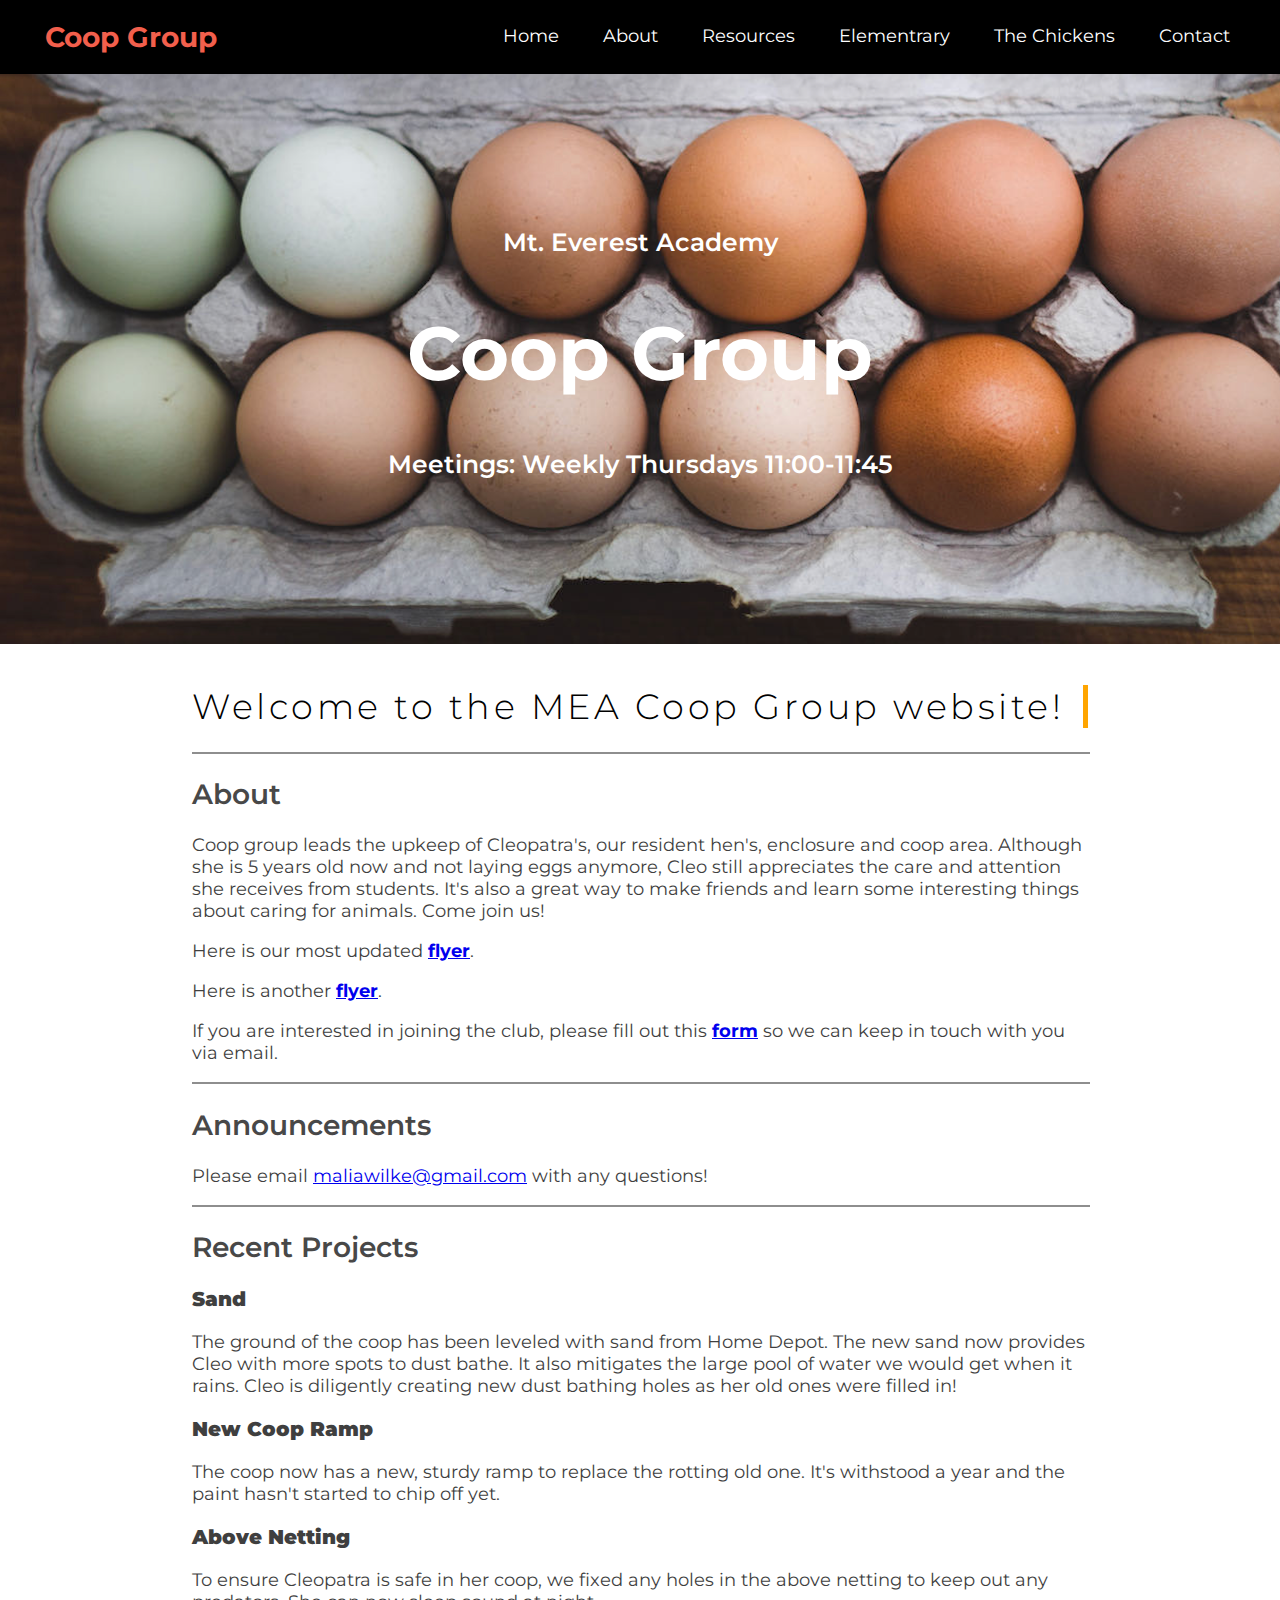
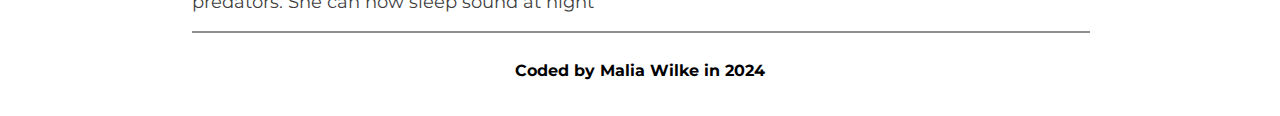
<file: index.html>
<!DOCTYPE html>
<html>

<head>
  <meta charset="utf-8">
  <meta name="viewport" content="width=device-width">
  <title>MEA Coop Group</title>
  <link href="style.css" rel="stylesheet" type="text/css" />
</head>

<body>
  <div class="navigating">
    <a class="logo" href="index.html"><b>Coop Group</b></a>
    <nav>
      <a href="index.html">Home</a>
      <a href="about.html">About</a>
      <a href="resources.html">Resources</a>
      <a href="elementrary.html">Elementrary</a>
      <a href="theChickens.html">The Chickens</a>
      <a href="contact.html">Contact</a>
    </nav>
  </div>

  <br><br><br>

  <div class="titlestart">
    <br><br><br><br><br><br><br><br>
    <h2 class="subTitle">Mt. Everest Academy</h2>
    <h1 class="title">Coop Group</h1>
    <h2 class="subTitle">Meetings: Weekly Thursdays 11:00-11:45</h2>
    <br><br><br><br><br><br><br><br>
  </div>
  
  <br>
  
  <div class="main">
    <h1 class="typer">Welcome to the MEA Coop Group website!</h1>
    <hr class="line">
    <h2>About</h2>
    <p>Coop group leads the upkeep of Cleopatra's, our resident hen's, enclosure and coop area. Although she is 5 years old now and not laying eggs anymore, Cleo still appreciates the care and attention she receives from students. It's also a great way to make friends and learn some interesting things about caring for animals. Come join us!
    </p>
    <p></p>
    <p>Here is our most updated <a
        href="other/CoopGroupFlyer2024.png"><b>flyer</b></a>.
    </p>

    <p>Here is another  <a
        href="other/CoopGroupFlyer2.png"><b>flyer</b></a>.
    </p>
    
    <p>If you are interested in joining the club, please fill out this <a
        href="https://forms.gle/srxChrcpZ72Wipfy7"><b>form</b></a> so we can keep in touch with you via email. </p>

    <hr class="line">
    <h2>Announcements</h2>
    <p>Please email <a href="mailto:maliawilke@gmail.com" class="contact-link">maliawilke@gmail.com</a> with any questions!</p>
    <hr class="line">
    <h2>Recent Projects</h2>
    <h3>Sand</h3>
    <p>The ground of the coop has been leveled with sand from Home Depot. The new sand  now provides Cleo with more spots to dust bathe. It also mitigates the large pool of water we would get when it rains. Cleo is diligently creating new dust bathing holes as her old ones were filled in!</p>
    <h3>New Coop Ramp</h3>
    <p>The coop now has a new, sturdy ramp to replace the rotting old one. It's withstood a year and the paint hasn't started to chip off yet.</p>
    <h3>Above Netting</h3>
    <p>To ensure Cleopatra is safe in her coop, we fixed any holes in the above netting to keep out any predators. She can now sleep sound at night </p>  
    <hr class="line">
    
    <footer>
      <p class="footerTextWhite">Coded by Malia Wilke in 2024</p>
    </footer>
    
  </div>
  
</body>

</html>
</file>
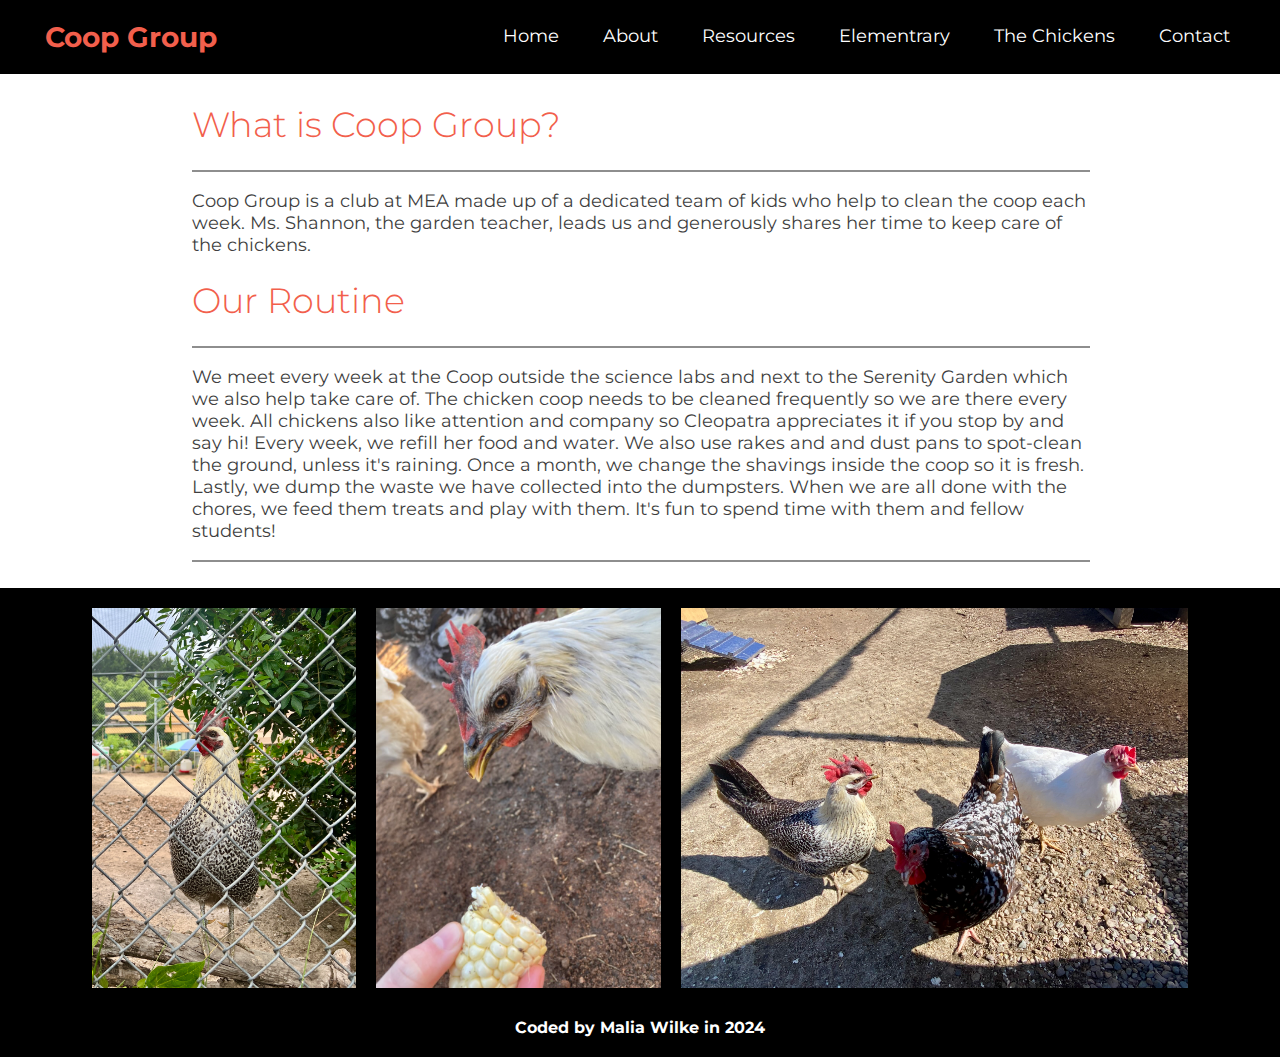
<file: about.html>
<!DOCTYPE html>
<html>

<head>
  <meta charset="utf-8">
  <meta name="viewport" content="width=device-width">
  <title>MEA Coop Group</title>
  <link href="style.css" rel="stylesheet" type="text/css" />
</head>

<body>
  <div class="navigating">
    <a class="logo" href="index.html"><b>Coop Group</b></a>
    <nav>
      <a href="index.html">Home</a>
      <a href="about.html">About</a>
      <a href="resources.html">Resources</a>
      <a href="elementrary.html">Elementrary</a>
      <a href="theChickens.html">The Chickens</a>
      <a href="contact.html">Contact</a>
    </nav>
  </div>
  <br><br><br><br>
  <div class="main">
    <h1 class="orange">What is Coop Group?</h1>
    <hr class="line">
    <p>Coop Group is a club at MEA made up of a dedicated team of kids who help to clean the coop each week. Ms.
      Shannon, the garden teacher, leads us and generously shares her time to keep care of the chickens.
    </p>
    <p></p>
    <h1 class="orange">Our Routine</h1>
    <hr class="line">
    <p>We meet every week at the Coop outside the science labs and next to the Serenity Garden which we also help take
      care of. The chicken coop needs to be cleaned frequently so we are there every week. All chickens also like
      attention and company so Cleopatra appreciates it if you stop by and say hi! Every week, we refill her food and water.
      We also use rakes and and dust pans to spot-clean the ground, unless it's raining. Once a month, we change the
      shavings inside the coop so it is fresh. Lastly, we dump the waste we have collected into the dumpsters. When we
      are all done with the chores, we feed them treats and play with them. It's fun to spend time with them and fellow students!
    </p>
    <hr class="line">
    <br>
  </div>
  
  <div class="aboutImgContainer">
    <img class="aboutImg" src="images/about.jpeg">
    <img class="aboutImg" src="images/about2.jpeg">
    <img class="aboutImg" src="images/about3.jpeg"> 
  </div>

  <footer>
    <p class="footerTextBlack">Coded by Malia Wilke in 2024</p>
  </footer>
  
</body>

</html>
</file>
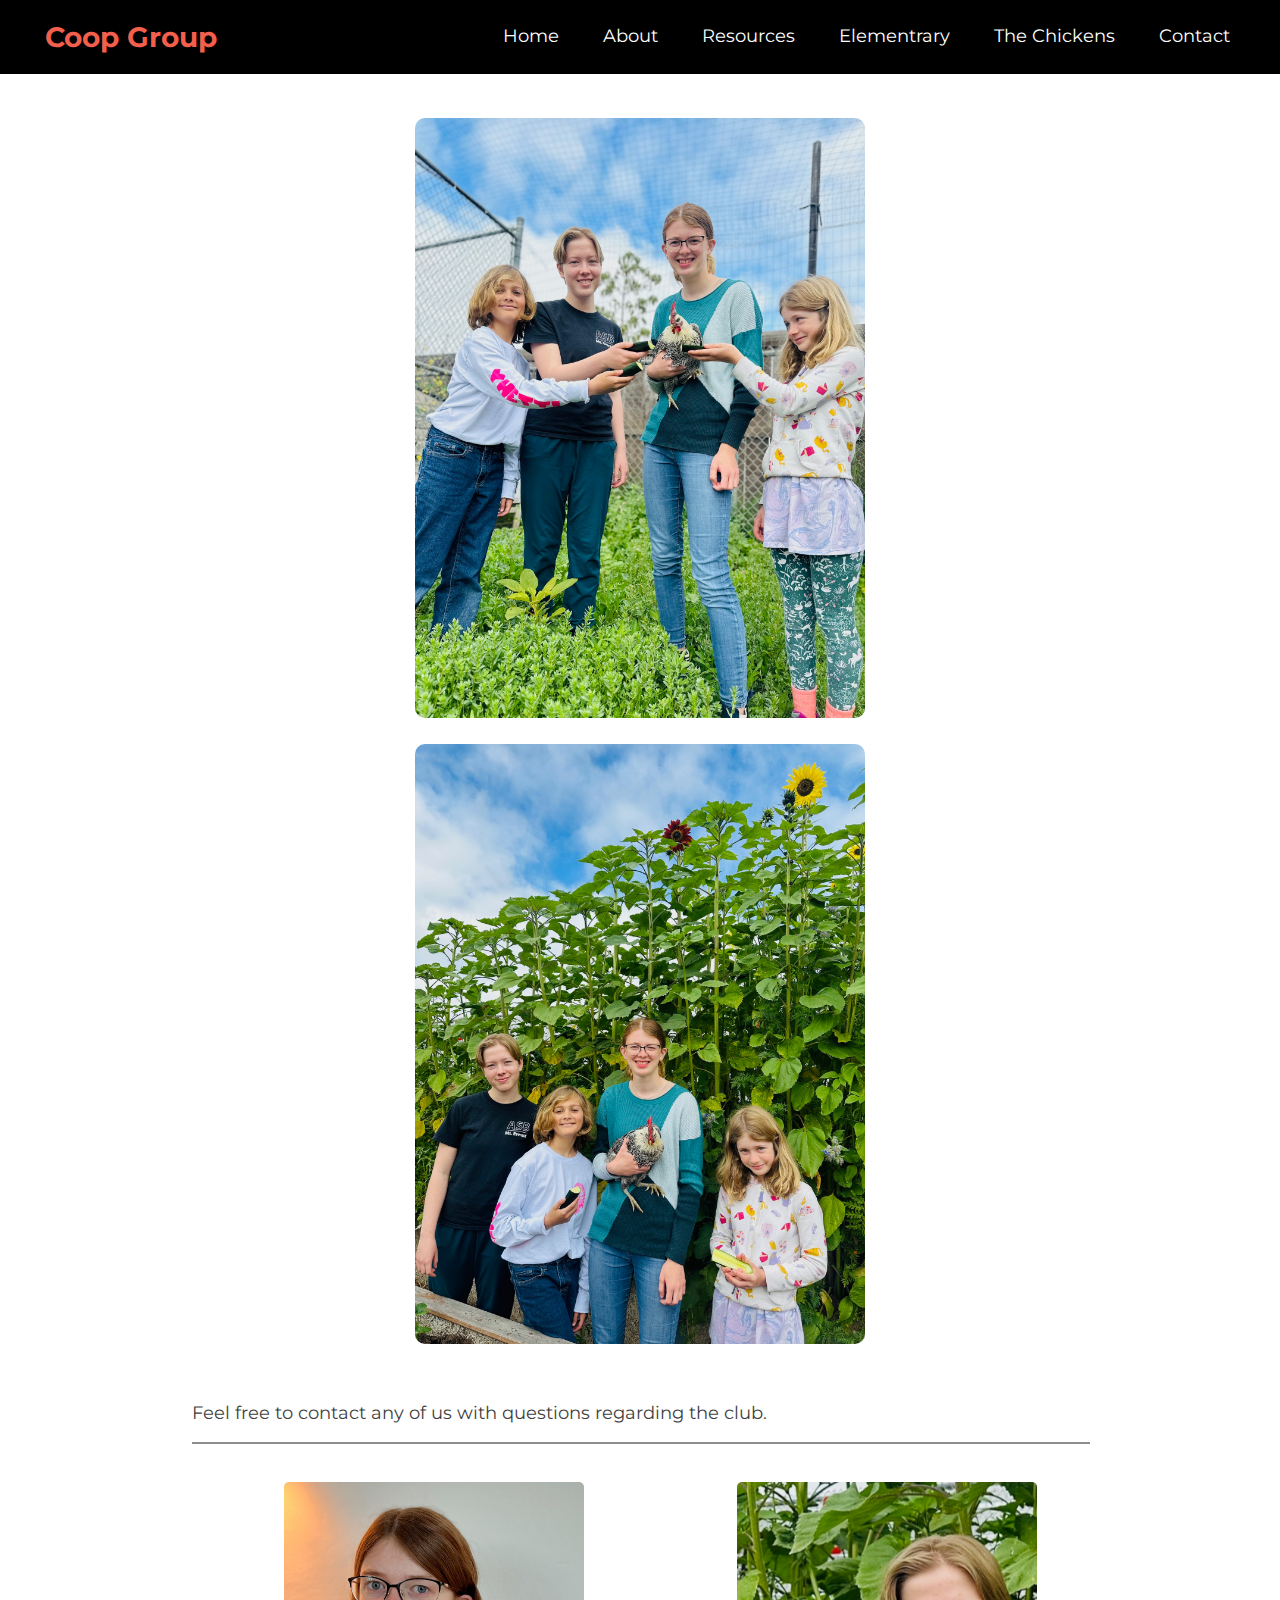
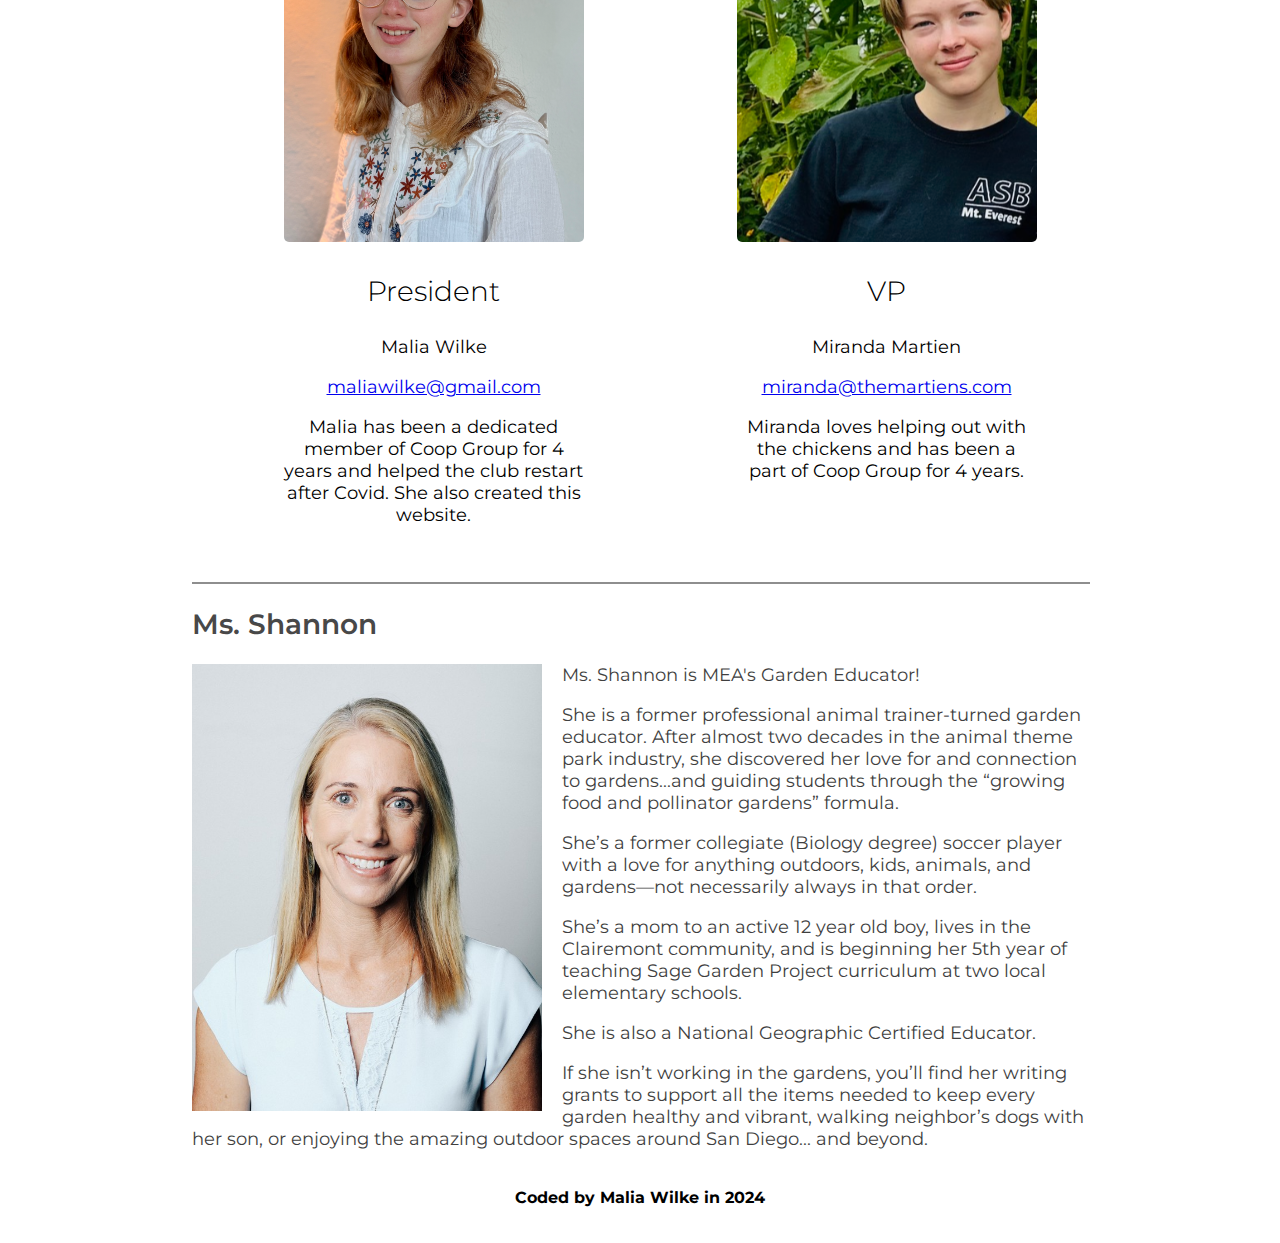
<file: contact.html>
<!DOCTYPE html>
<html>

<head>
  <meta charset="utf-8">
  <meta name="viewport" content="width=device-width">
  <title>MEA Coop Group</title>
  <link href="style.css" rel="stylesheet" type="text/css" />
</head>

<body>
  <div class="navigating">
    <a class="logo" href="index.html"><b>Coop Group</b></a>
    <nav>
      <a href="index.html">Home</a>
      <a href="about.html">About</a>
      <a href="resources.html">Resources</a>
      <a href="elementrary.html">Elementrary</a>
      <a href="theChickens.html">The Chickens</a>
      <a href="contact.html">Contact</a>
    </nav>
  </div>
  <br><br><br><br><br>
  <div class="main">
    <container class="groupPhotos">    
      <img class="groupPhoto" src="images/group1.jpg">
      <img class="groupPhoto" src="images/group2.jpg">
    </container>
    <p>Feel free to contact any of us with questions regarding the club.</p>
    <hr class="line">
    <div class="container1">
      <section class="box1">
        <img src="images/malia.jpeg">
        <h3 class="box1Name">President</h3>
        <p class="box1Text">Malia Wilke</p>
        <p class="box1Text"><a href="mailto:maliawilke@gmail.com" class="contact-link">maliawilke@gmail.com</a></p>
        <p class="box1Text">Malia has been a dedicated member of Coop Group for 4 years and helped the club restart
          after Covid. She also created this website.</p>
      </section>
      <section class="box1">
        <img src="images/miranda.png">
        <h3 class="box1Name">VP</h3>
        <p class="box1Text">Miranda Martien</p>
        <p class="box1Text"><a href="mailto:miranda@themartiens.com" class="contact-link">miranda@themartiens.com</a></p>
        <p class="box1Text">Miranda loves helping out with the chickens and has been a part of Coop Group for 4 years.</p>
      </section>
    </div>
    <hr class="line">
    <h2>Ms. Shannon</h2>
    <img class="shannon" src="images/shannon.jpg">
    <p>Ms. Shannon is MEA's Garden Educator!</p>
    <p>She is a former professional animal trainer-turned garden educator. After almost two decades in the animal theme
      park industry, she discovered her love for and connection to gardens...and guiding students through the “growing
      food and pollinator gardens” formula.</p>
    <p>She’s a former collegiate (Biology degree) soccer player with a love for anything outdoors, kids, animals, and
      gardens—not necessarily always in that order.</p>
    <p>She’s a mom to an active 12 year old boy, lives in the Clairemont community, and is beginning her 5th year of
      teaching Sage Garden Project curriculum at two local elementary schools.</p>
    <p>She is also a National Geographic Certified Educator.</p>
    <p>If she isn’t working in the gardens, you’ll find her writing grants to support all the items needed to keep every
      garden healthy and vibrant, walking neighbor’s dogs with her son, or enjoying the amazing outdoor spaces around
      San Diego... and beyond.</p>

    <footer>
      <p class="footerTextWhite">Coded by Malia Wilke in 2024</p>
    </footer>
    
  </div>
  
</body>

</html>
</file>
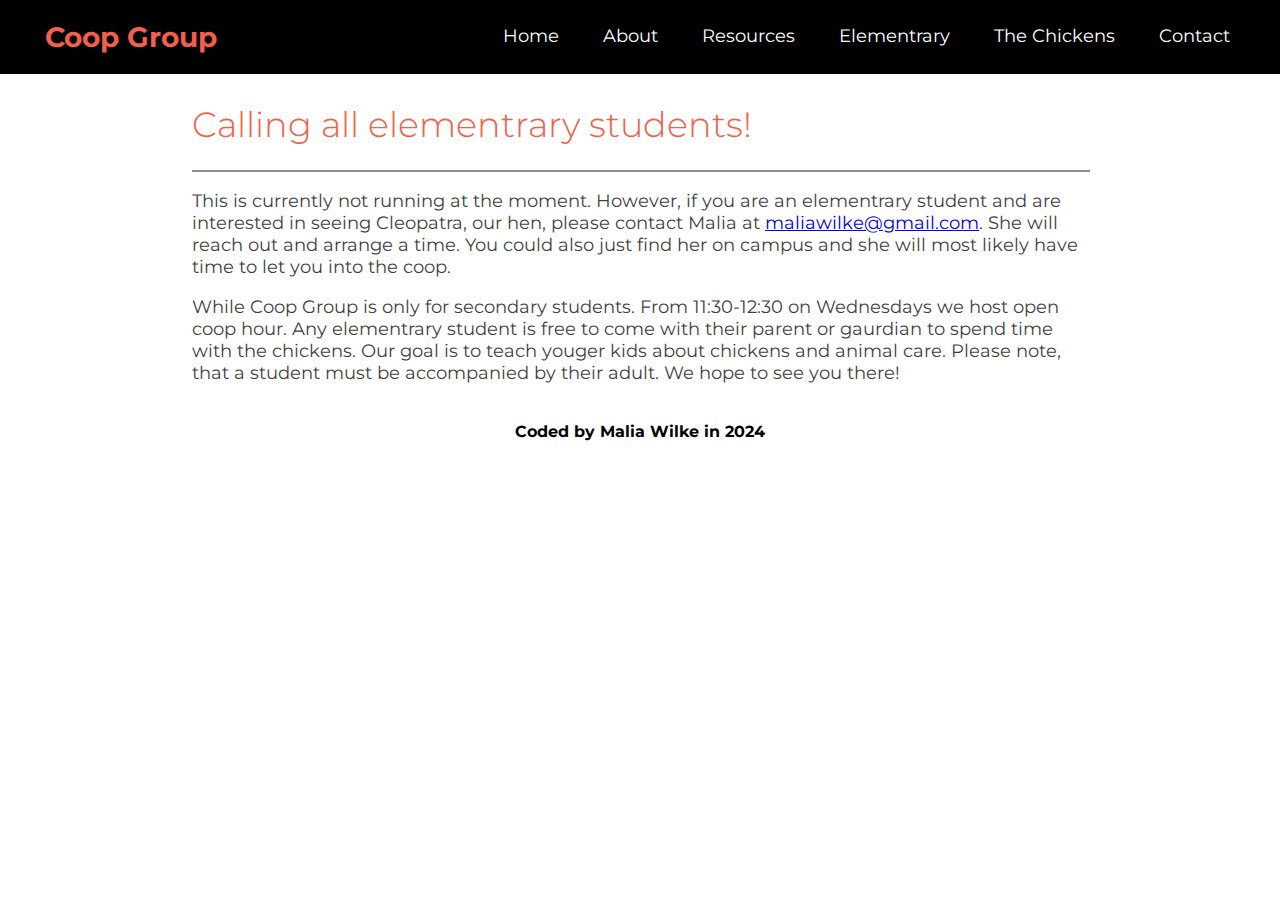
<file: elementrary.html>
<!DOCTYPE html>
<html>

<head>
  <meta charset="utf-8">
  <meta name="viewport" content="width=device-width">
  <title>MEA Coop Group</title>
  <link href="style.css" rel="stylesheet" type="text/css" />
</head>

<body>
  <div class="navigating">
    <a class="logo" href="index.html"><b>Coop Group</b></a>
    <nav>
      <a href="index.html">Home</a>
      <a href="about.html">About</a>
      <a href="resources.html">Resources</a>
      <a href="elementrary.html">Elementrary</a>
      <a href="theChickens.html">The Chickens</a>
      <a href="contact.html">Contact</a>
    </nav>
  </div>
  <br><br><br><br>
  <div class="main">
    <h1 class="orange">Calling all elementrary students!</h1>
    <hr class="line">
    <p>This is currently not running at the moment. However, if you are an elementrary student and are interested in seeing Cleopatra, our hen, please contact Malia at <a href="mailto:maliawilke@gmail.com" class="contact-link">maliawilke@gmail.com</a>. She will reach out and arrange a time. You could also just find her on campus and she will most likely have time to let you into the coop.</p>
    
    <p>While Coop Group is only for secondary students. From 11:30-12:30 on Wednesdays we host open coop hour. Any
      elementrary student is free to come with their parent or gaurdian to spend time with the chickens. Our goal is to
      teach youger kids about chickens and animal care. Please note, that a student must be accompanied by their adult.
      We hope to see you there!
    </p>

    <footer>
      <p class="footerTextWhite">Coded by Malia Wilke in 2024</p>
    </footer>
    
  </div>
  
</body>

</html>
</file>
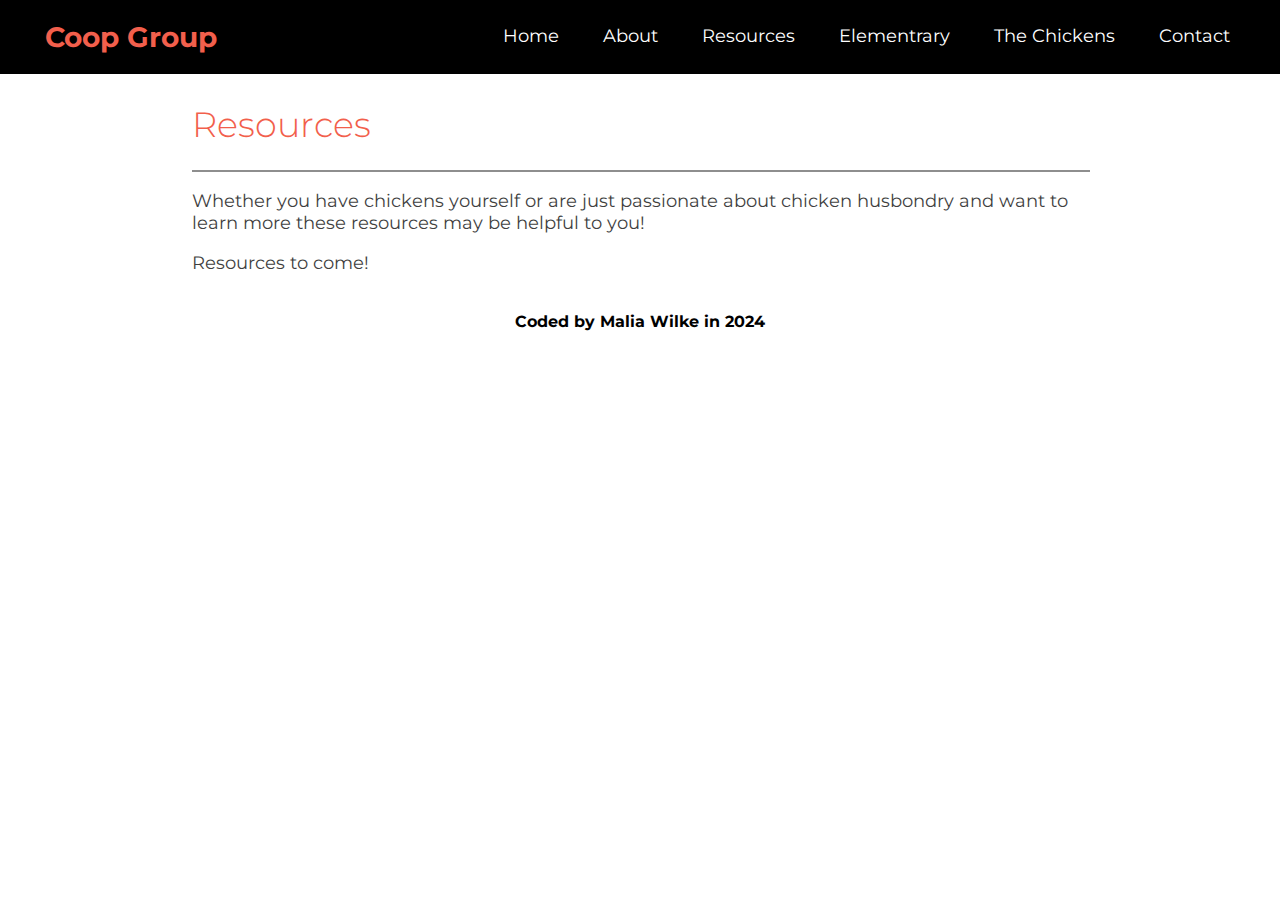
<file: resources.html>
<!DOCTYPE html>
<html>

<head>
  <meta charset="utf-8">
  <meta name="viewport" content="width=device-width">
  <title>MEA Coop Group</title>
  <link href="style.css" rel="stylesheet" type="text/css" />
</head>

<body>
  <div class="navigating">
    <a class="logo" href="index.html"><b>Coop Group</b></a>
    <nav>
      <a href="index.html">Home</a>
      <a href="about.html">About</a>
      <a href="resources.html">Resources</a>
      <a href="elementrary.html">Elementrary</a>
      <a href="theChickens.html">The Chickens</a>
      <a href="contact.html">Contact</a>
    </nav>
  </div>
  <br><br><br><br>
  <div class="main">
    <h1 class="orange">Resources</h1>
    <hr class="line">
    <p>Whether you have chickens yourself or are just passionate about chicken husbondry and want to learn more these resources may be
      helpful to you!</p>
    <p class="animated_div">Resources to come!</p>

    <footer>
      <p class="footerTextWhite">Coded by Malia Wilke in 2024</p>
    </footer>
    
  </div>
  
</body>

</html>
</file>
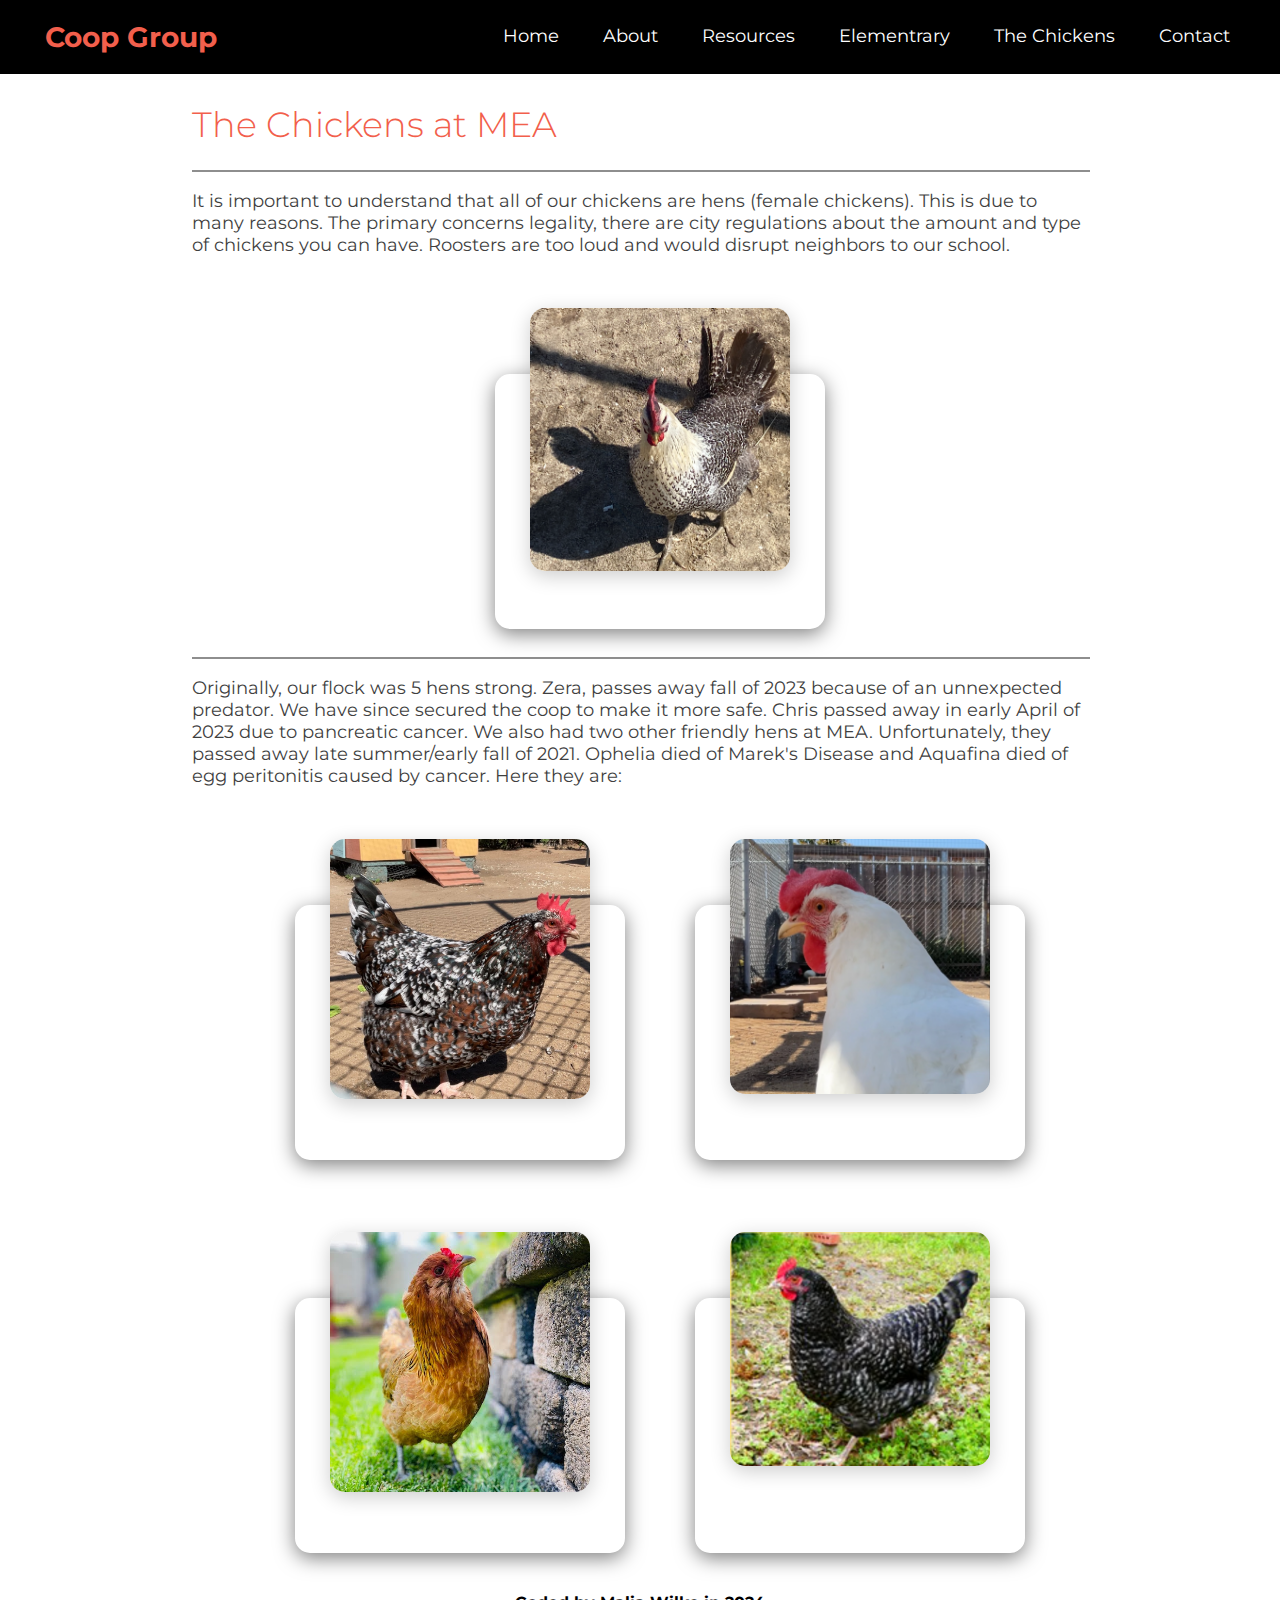
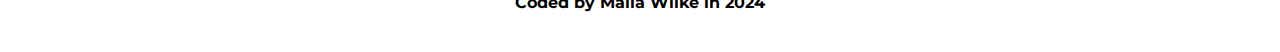
<file: theChickens.html>
<!DOCTYPE html>
<html>

<head>
  <meta charset="utf-8">
  <meta name="viewport" content="width=device-width">
  <title>MEA Coop Group</title>
  <link href="style.css" rel="stylesheet" type="text/css" />
</head>

<body>
  <div class="navigating">
    <a class="logo" href="index.html"><b>Coop Group</b></a>
    <nav>
      <a href="index.html">Home</a>
      <a href="about.html">About</a>
      <a href="resources.html">Resources</a>
      <a href="elementrary.html">Elementrary</a>
      <a href="theChickens.html">The Chickens</a>
      <a href="contact.html">Contact</a>
    </nav>
  </div>
  <br><br><br><br>
  <div class="main">
    <h1 class="orange">The Chickens at MEA</h1>
    <hr class="line">
    <p>It is important to understand that all of our chickens are hens (female chickens). This is due to many reasons.
      The primary concerns legality, there are city regulations about the amount and type of chickens you can have.
      Roosters are too loud and would disrupt neighbors to our school.</p>

    <div class="container">
      <div class="card">
        <div class=image>
          <img src="images/cleo.png">
        </div>
        <div class="content">
          <h3>Cleopatra</h3>
          <p>Cleo, for short, is a beautiful Egyptian Fayoumi. She doesn't prefer to be picked up, but she is still very friendly and loves eating treats from your hand!</p>
        </div>
      </div>
    </div>
    <hr class="line">
    <p>Originally, our flock was 5 hens strong. Zera, passes away fall of 2023 because of an unnexpected predator. We have since secured the coop to make it more safe. Chris passed away in early April of 2023 due to pancreatic cancer. We also had two other friendly hens at MEA. Unfortunately, they passed away late summer/early fall of 2021. Ophelia died of Marek's Disease and Aquafina died of egg peritonitis caused by cancer. Here they are: </p>

    <div class="container">
      <div class="card">
        <div class=image>
          <img src="images/zera.jpeg">
        </div>
        <div class="content">
          <h3>Zera</h3>
          <p>Zera was a friendly Speckled Sussex who doesn't mind being picked up! She is the fluffiest of
            the chickens.</p>
        </div>
      </div>

      <div class="card">
        <div class=image>
          <img src="images/chris.png">
        </div>
        <div class="content">
          <h3>Chris</h3>
          <p>Chris was a white leghorn who loved to eat bugs! She had a floppy, large comb that was bright red.</p>
        </div>
      </div>
      
    </div>
    <br>
    
    <div class="container">
      <div class="card">
        <div class=image>
          <img src="images/ophelia.png">
        </div>
        <div class="content">
          <h3>Ophelia</h3>
          <p>Ophelia was an Ameraucana who layed colorful eggs. She was a curious chicken who enjoyed looking around. She also could fly the highest of all the chickens.</p>
        </div>
      </div>

      <div class="card">
        <div class=image>
          <img src="images/aqua.png">
        </div>
        <div class="content">
          <h3>Aquafina</h3>
          <p>Aquafina was a Plymouth Rock and a sweet chicken ready for anything!</p>
        </div>
      </div>
    </div>
    
    <footer>
      <p class="footerTextWhite">Coded by Malia Wilke in 2024</p>
    </footer>
    
  </div>
</body>

</html>
</file>
<file: style.css>
@import url('https://fonts.googleapis.com/css2?family=Montserrat&display=swap');

html, body {
  height: 100%;
  width: 100%;
  min-height: 100vh;
  display: flex;
  flex-direction: column;
  align-items : center;

}

.navigating {
  width: 100%;
  background-color: #000000;
  padding: 20px;
  top: 0;
  left: 0;
  right: 0;
  position: fixed;
  z-index:2;
}

.logo {
  font-family: 'Montserrat', sans-serif;
  float: left;
  display: inline-block;
  font-size: 28px;
  text-decoration-line: none;
  color: #f25f4c;
  margin-left: 25px;

}

nav {
  background-color: #000000;
  float: right;
  margin-right: 50px;
  margin-top: 5px;
  margin-bottom: 0px;
  z-index:2;
}

nav a {
  color: #ffffff;
  text-align: right;
  align-self: right;
  justify-content: right;
  align-content: right;
  text-decoration: none;
  font-size: 18px;
  padding: 5px;
  margin: 0px 15px;
  font-family: 'Montserrat', sans-serif;

}

nav a:hover {
  background-color: #f25f4c;
  color: #fffffe;
  left: 0;
}

.headerImg {
  width: 100%;
  opacity: 1;
}

.titlestart {
  width: 100%;
  height: 620px;
  background-image: url("./images/header.png");
  background-repeat: no-repeat;
  background-size: cover;
}

.title {
  color: white; 
  text-align: center; 
  font-family: 'Montserrat', sans-serif;
  font-size: 75px;
  vertical-align: baseline;
}

.subTitle {
  color: white; 
  text-align: center; 
  font-family: 'Montserrat', sans-serif;
  font-size: 25px;
  vertical-align: baseline;
}

.orange {
  font-family: 'Montserrat', sans-serif;
  text-align: left;
  font-size: 35px;
  text-decoration-line: none;
  color: #f25f4c;
  font-weight: 300;
}

.line {
  border: 0.75px solid #8e8e8e;
  width: 100%;
}

.main {
  margin-right: 15%;
  margin-left: 15%
}

p {
  font-family: 'Montserrat', sans-serif;
  text-align: left;
  font-size: 18px;
  color: #3f3f3f;
  text-overflow: wrap;
}

h2 {
  font-family: 'Montserrat', sans-serif;
  font-weight: 600;
  text-align: left;
  font-size: 28px;
  color: #484848;
  text-overflow: wrap;
}

h3 {
  font-family: 'Montserrat', sans-serif;
  font-weight: 900;
  text-align: left;
  font-size: 20px;
  color: #3f3f3f;
  text-overflow: wrap;
}

.aboutImgContainer {
	background-color: #000000;
	display: flex;
	flex-wrap: wrap;
  margin: 0px;
  justify-content: center;
  font-size: zero;
  width: 100%;
}

.aboutImg {
  height: 380px;
  align-items: center;
  padding: 20px 10px 10px 10px;
}

.container {
	width: 100%;
	background-color: #ffffff;
	padding: 20px;
	display: flex;
	gap: 10px;
	flex-wrap: wrap;
  margin: auto;
  justify-content: space-around;
}

.box {
	width: 300px;
	background-color: #f2584c;
  padding: 10px;
  border-radius: 10px;
}

.box img {
	width: 100%;
  border-radius: 5px;
}

.boxName {
  color: white;
  font-family: 'Montserrat', sans-serif;
  font-weight: 900;
  text-align: left;
  font-size: 20px;
  text-overflow: wrap;
}

.boxText {
  font-family: 'Montserrat', sans-serif;
  text-align: left;
  font-size: 18px;
  color: #ffffff;
  text-overflow: wrap;
}

.container1 {
	width: 100%;
	background-color: #ffffff;
	padding: 20px;
	display: flex;
	gap: 10px;
	flex-wrap: wrap;
  margin: auto;
  justify-content: space-around;
  z-index: 1;
}

.box1 {
	width: 300px;
	background-color: #ffffff;
  padding: 10px;
}

.box1 img {
	width: 100%;
  border-radius: 5px;
  max-height: 360px;
  object-fit: cover;
}

.box1Name {
  color: black;
  font-family: 'Montserrat', sans-serif;
  font-weight: 300;
  text-align: center;
  font-size: 28px;
  text-overflow: wrap;
}

.box1Text {
  font-family: 'Montserrat', sans-serif;
  text-align: center;
  font-size: 18px;
  color: #000000;
  text-overflow: wrap;
}

.groupPhotos {
  display: flex;
  gap: 26px;
  flex-wrap: wrap;
  margin: 0px;
  padding: 20px 20px 40px 20px;
  justify-content: center;
  
}

.groupPhoto {
  height: 600px;
  align-items: center;
  border-radius: 10px;
}

.shannon {
  width: 350px;
  float: left;
  padding-right: 20px;
}

footer {
  margin-top: auto;
  width: 100%;
}

.footerTextWhite {
  background-color: #ffffff;
  font-family: 'Montserrat', sans-serif;
  text-align: center;
  font-size: 16px;
  font-weight: bold;
  color: #000000;
  padding-bottom: 20px;
  padding-top: 20px;
  margin-top: auto;
}

.footerTextBlack {
  background-color: #000000;
  font-family: 'Montserrat', sans-serif;
  text-align: center;
  font-size: 16px;
  font-weight: bold;
  color: #ffffff;
  padding-bottom: 20px;
  padding-top: 20px;
  margin: 0px;
}

.typer {
  font-family: 'Montserrat', sans-serif;
  text-align: left;
  font-size: 35px;
  text-decoration-line: none;
  color: #000000;
  font-weight: 300;
  overflow: hidden;  /* Ensures the content is not revealed until the animation */
  border-right: .15em solid orange; /* The typwriter cursor */
  white-space: nowrap; /* Keeps the content on a single line */
  /* margin: 0 auto;  Gives  scrolling effect as the typing happens, could add*/
  letter-spacing: .10em; /* Adjust as needed */
  animation: 
    typing 5s steps(40, end),
    blink-caret 0.75s step-end infinite;
}

/* The typing effect */
@keyframes typing {
  from { width: 0 }
  to { width: 100% }
}

/* The typewriter cursor effect */
@keyframes blink-caret {
  from, to { border-color: transparent }
  50% { border-color: orange; }
}

/* moving cards */
.container {
  position: relative;
  width: 100;
  display: flex;
  align-items: center;
  justify-content: center;
  flex-wrap: warp;
  padding-top: 80px;
  padding-bottom: 0px;
  z-index: 1;
}

.container .card {
  position: relative;
  max-width: 300px;
  height: 215px;  
  background-color: #ffffff;
  margin: 20px 30px;
  padding: 20px 15px;
  display: flex;
  flex-direction: column;
  box-shadow: 0 5px 20px rgba(0,0,0,0.5);
  transition: 0.3s ease-in-out;
  border-radius: 15px;
}
.container .card:hover {
  height: 320px;
}

.container .card .image {
  position: relative;
  width: 260px;
  height: 260px;
  
  top: -40%;
  align-self: center;
  z-index: 1;
}

.container .card .image img {
  max-width: 100%;
  border-radius: 15px;
  box-shadow: 0 5px 20px rgba(0,0,0,0.2);
}

.container .card .content {
  position: relative;
  top: -160px;
  padding: 10px 15px;
  color: #111;
  text-align: center;
  
  visibility: hidden;
  opacity: 0;
  transition: 0.3s ease-in-out; 
}

.container .card:hover .content {
   margin-top: 30px;
   visibility: visible;
   opacity: 1;
   transition-delay: 0.2s;
}
</file>
